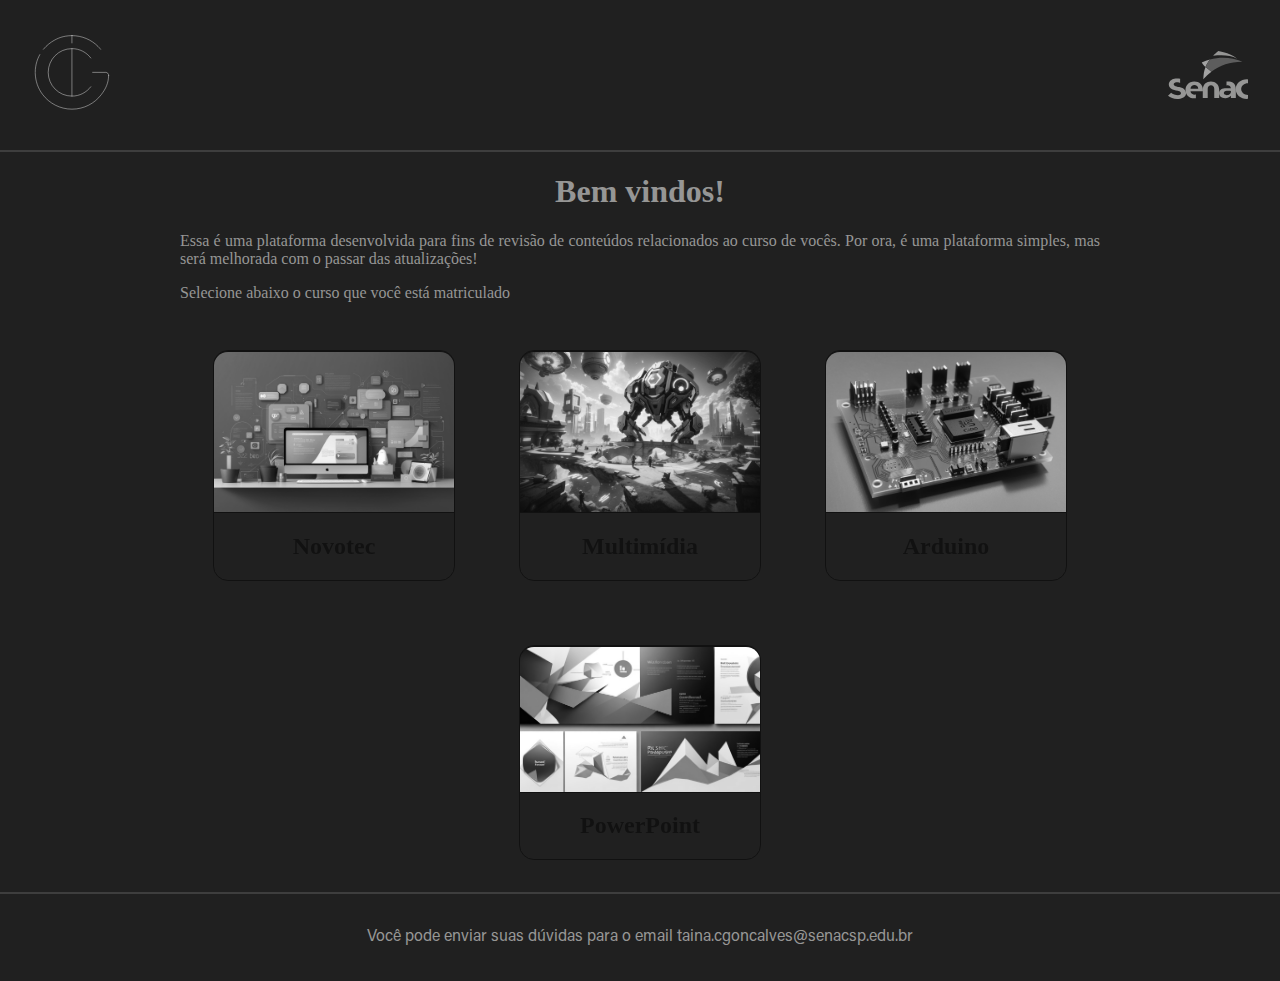
<file: index.html>
<!DOCTYPE html>
<html lang="pt-br">

<head>
    <meta charset="UTF-8">
    <title>Portal TCG</title>
    <meta name="viewport" content="width=device-width, initial-scale=1.0">
    <link rel="stylesheet" href="styles/style.css">
    <link rel="shortcut icon" href="img/Favicon.svg" type="image/x-icon">
</head>

<body>
    <header>
        <a href="index.html"><img src="img/LOGO_VECTOR_WT.svg" alt="logo TCG"></a>
        <h1>PORTAL DOS CURSOS</h1>
        <img src="img/LOGO SENAC-portal.svg" alt="logo Senac">
    </header>
    <main>
        <section>
            <div>
                <h1>Bem vindos!</h1>
                <p>Essa é uma plataforma desenvolvida para fins de revisão de conteúdos relacionados ao curso de vocês. Por ora, é uma plataforma simples, mas será melhorada com o passar das atualizações!</p>
                <p>Selecione abaixo o curso que você está matriculado</p>
            </div>
        </section>
            
            <section class="container cursos">
                <a href="pages/acesso.html">
                    <article class="box novotec">
                        <img src="img/curso-novotec.jpg" alt="Wallpaper Novotec">
                        <h2>Novotec</h2>
                    </article>
                </a>
                <a href="pages/multimidia.html">
                    <article class="box multimídia">
                        <img src="img/curso-game-design.jpg" alt="Wallpaper Novotec">
                        <h2>Multimídia</h2>
                    </article>
                </a>
                <a href="pages/arduino.html">
                    <article class="box arduino">
                        <img src="img/curso-arduino.jpg" alt="Wallpaper Novotec">
                        <h2>Arduino</h2>
                    </article>
                </a>
                <a href="pages/powerPoint.html">
                    <article class="box pptx">
                        <img src="img/curso-pptx2.jpg" alt="Wallpaper Novotec">
                        <h2>PowerPoint</h2>
                    </article>
                </a>
            </section>
            
        </section>
    </main>
    <footer>
        <p>Você pode enviar suas dúvidas para o email taina.cgoncalves@senacsp.edu.br</p>
    </footer>
</body>

</html>
</file>
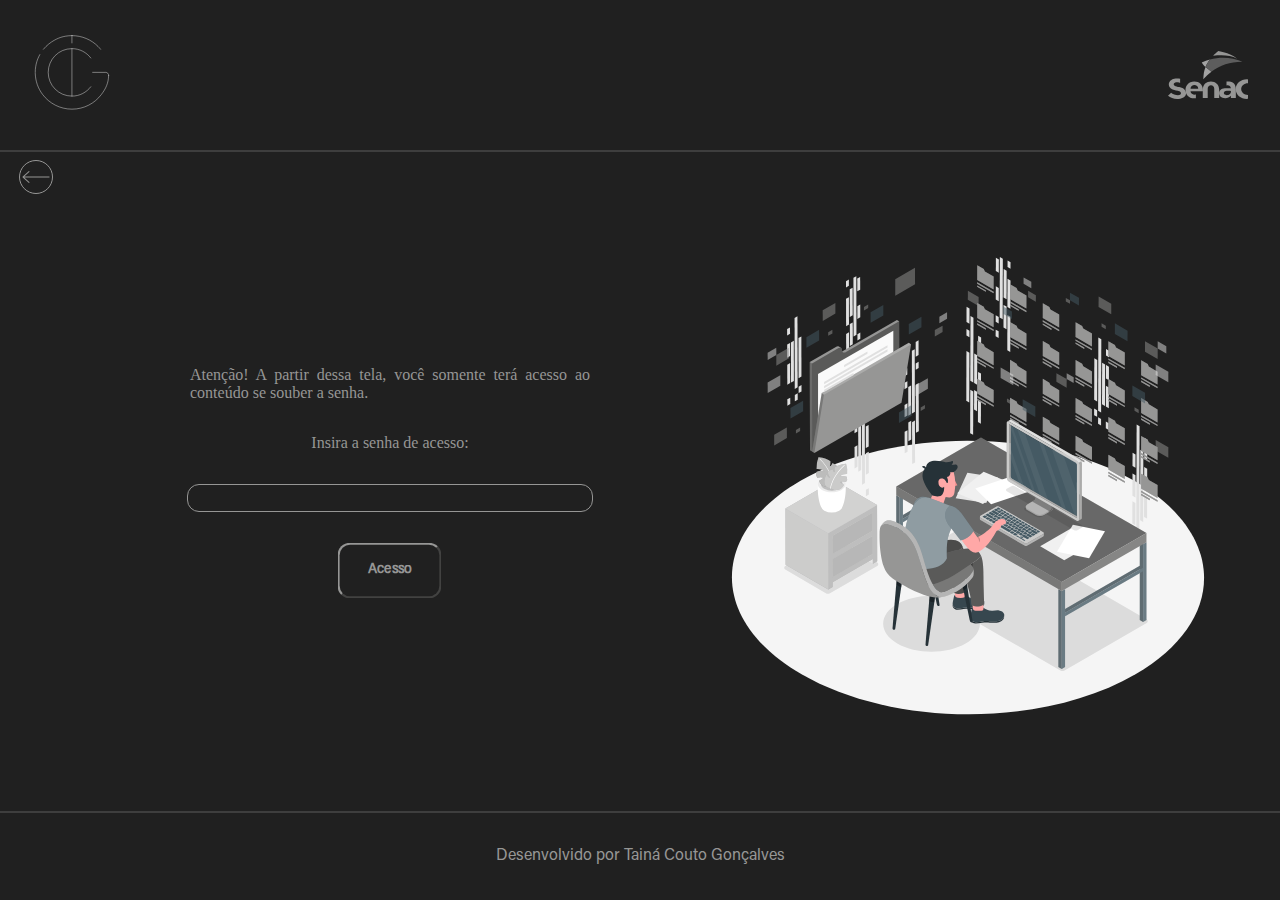
<file: pages/acesso.html>
<!DOCTYPE html>
<html lang="pt-br">
<head>
    <meta charset="UTF-8">
    <meta name="viewport" content="width=device-width, initial-scale=1.0">
    <title>Acesso Novotec</title>
    <link rel="shortcut icon" href="img/Favicon.svg" type="image/x-icon">
    <link rel="stylesheet" href="../styles/style.css">
</head>
<body>
    
        <header>
            <a href="../index.html"><img src="../img/LOGO_VECTOR_WT.svg" alt="logo TCG"></a>
            <h1>NOVOTEC</h1>
            <img src="../img/LOGO SENAC-portal.svg" alt="logo Senac">
        </header>
    
    <main class="acesso">
        <a href="../index.html">
            <div class="button-back">
                <img class="arrow-back" src="../img/seta-direita.png" alt="Voltar para a página de cursos">
            </div>
        </a>

        <section class="acesso">
            <p>Atenção! A partir dessa tela, você somente terá acesso ao conteúdo se souber a senha.</p>
            <label for="senha">Insira a senha de acesso:</label> 
            <input type="password" name="senha" id="senha">
            <a href="../pages/novotec.html"><button>Acesso</button></a>
        </section>
        <img class="blockAccess" src="../img/pg-acesso.svg" alt="Homem acessando arquivos pelo computador">
    </main>
    <footer>
        <p>Desenvolvido por Tainá Couto Gonçalves</p>
    </footer>
    
</body>
</html>
</file>
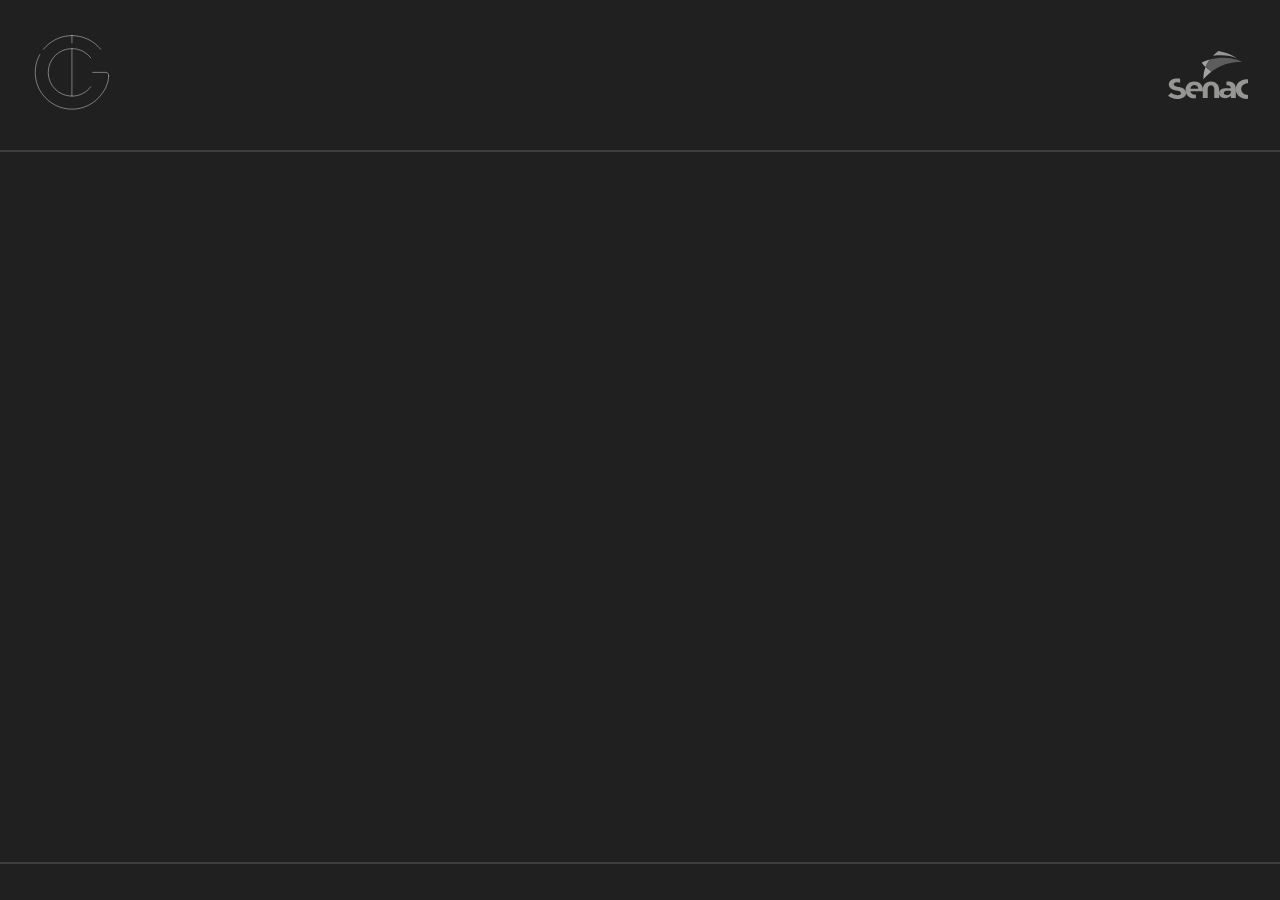
<file: pages/arduino.html>
<!DOCTYPE html>
<html lang="pt-br">
<head>
    <meta charset="UTF-8">
    <meta name="viewport" content="width=device-width, initial-scale=1.0">
    <title>Arduino</title>
    <link rel="shortcut icon" href="img/Favicon.svg" type="image/x-icon">
    <link rel="stylesheet" href="../styles/style.css">
</head>
<body>
    <header>
        <a href="../index.html"><img src="../img/LOGO_VECTOR_WT.svg" alt="logo TCG"></a>
        <h1>Arduino</h1>
        <img src="../img/LOGO SENAC-portal.svg" alt="logo Senac">
    </header>
    <main></main>
    <footer></footer>
</body>
</html>
</file>
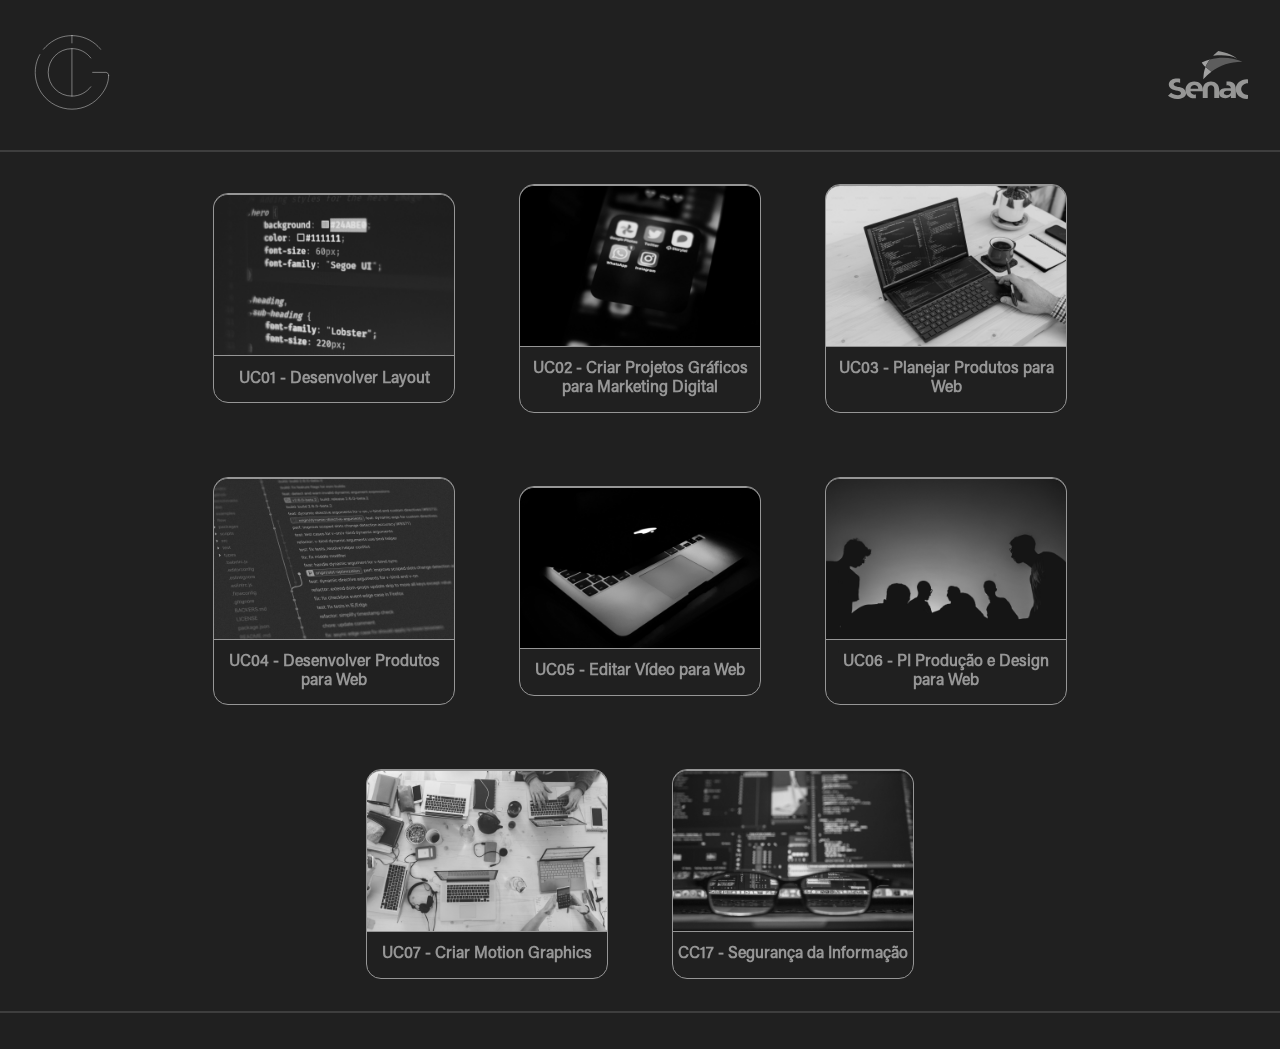
<file: pages/multimidia.html>
<!DOCTYPE html>
<html lang="pt-br">
<head>
    <meta charset="UTF-8">
    <meta name="viewport" content="width=device-width, initial-scale=1.0">
    <title>Multimídia</title>
    <link rel="shortcut icon" href="img/Favicon.svg" type="image/x-icon">
    <link rel="stylesheet" href="../styles/style.css">
</head>
<body>
    <header>
        <a href="../index.html"><img src="../img/LOGO_VECTOR_WT.svg" alt="logo TCG"></a>
        <h1>Multimídia</h1>
        <img src="../img/LOGO SENAC-portal.svg" alt="logo Senac">
    </header>
    <main id="novotec">
        <section class="container ccs">
                    <article class="cc uc1">
                        <img src="../img/CC10.png" alt="">
                        <h2 class="titulo-cc">UC01 - Desenvolver Layout</h2>
                    </article>
                    <article class="cc uc2">
                        <img src="../img/CC11.png" alt="">
                        <h2 class="titulo-cc">UC02 - Criar Projetos Gráficos para Marketing Digital</h2>
                    </article>
                    <article class="cc uc3">
                        <img src="../img/CC12.png" alt="">
                        <h2 class="titulo-cc">UC03 - Planejar Produtos para Web</h2>
                    </article>
                    <article class="cc uc4">
                        <img src="../img/CC13.png" alt="">
                        <h2 class="titulo-cc">UC04 - Desenvolver Produtos para Web</h2>
                    </article>
                    <article class="cc uc5">
                        <img src="../img/CC14.png" alt="">
                        <h2 class="titulo-cc">UC05 - Editar Vídeo para Web</h2>
                    </article>
                    <article class="cc uc6">
                        <img src="../img/CC15.png" alt="">
                        <h2 class="titulo-cc">UC06 - PI Produção e Design para Web</h2>
                    </article>
                    <article class="cc uc7">
                        <img src="../img/CC16.png" alt="">
                        <h2 class="titulo-cc">UC07 - Criar Motion Graphics</h2>
                    </article>
                    <article class="cc cc1">
                        <img src="../img/CC17.png" alt="">
                        <h2 class="titulo-cc">CC17 - Segurança da Informação</h2>
                    </article>
        </section>
    </main>
    <footer></footer>
</body>
</html>
</file>
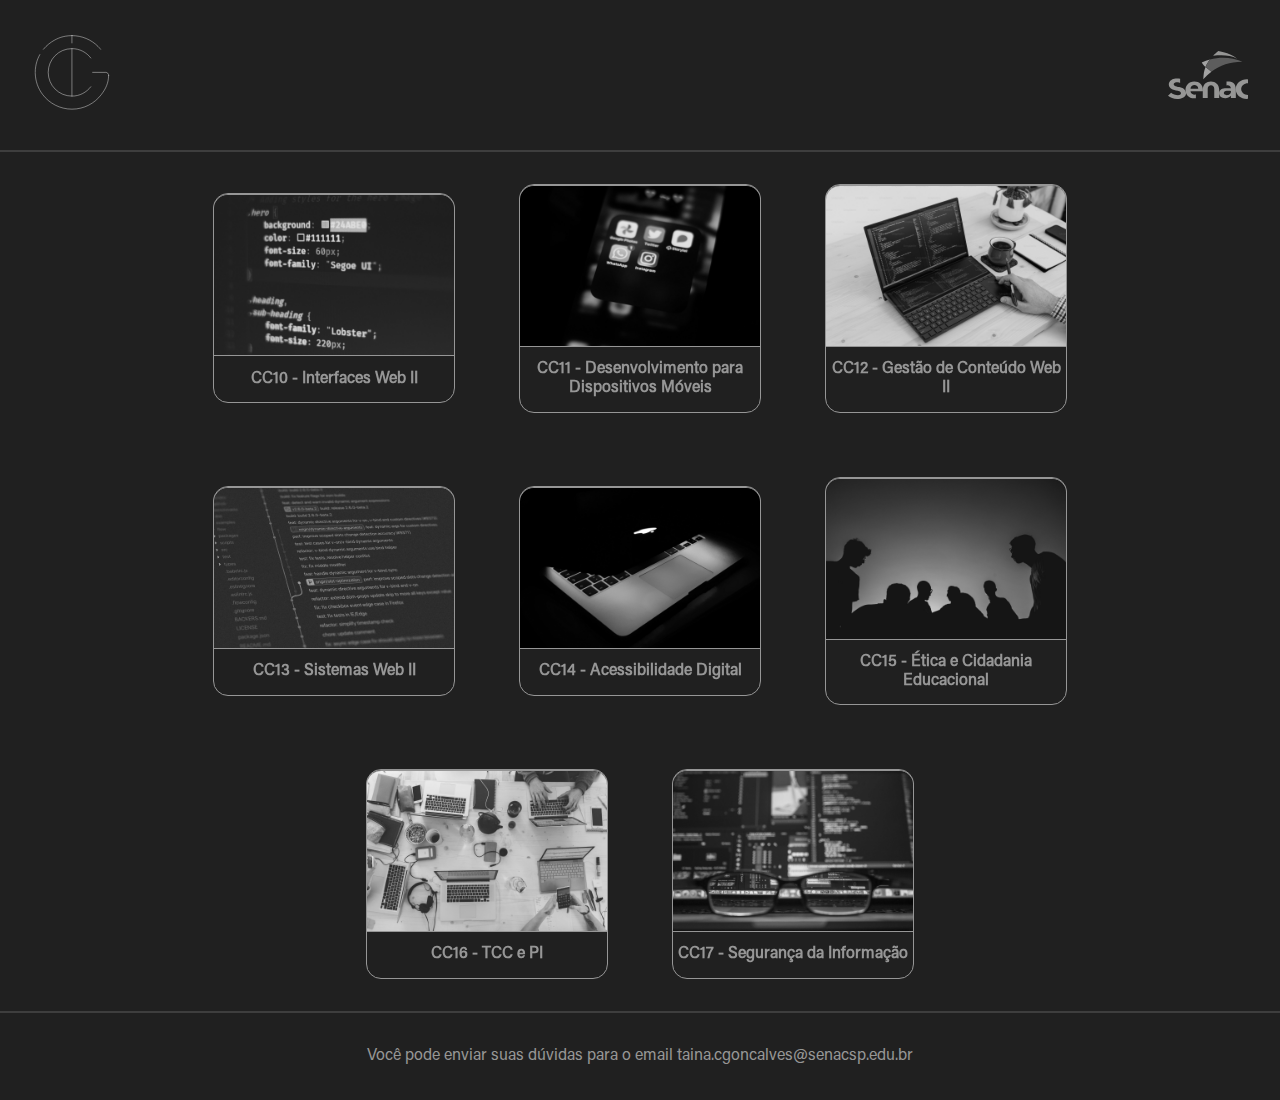
<file: pages/novotec.html>
<!DOCTYPE html>
<html lang="pt-br">
<head>
    <meta charset="UTF-8">
    <meta name="viewport" content="width=device-width, initial-scale=1.0">
    <link rel="stylesheet" href="../styles/style.css">
    <link rel="shortcut icon" href="img/Favicon.svg" type="image/x-icon">
    <title>Novotec</title>
</head>
<body>
    <header>
        <a href="../index.html"><img src="../img/LOGO_VECTOR_WT.svg" alt="logo TCG"></a>
        <h1>NOVOTEC</h1>
        <img src="../img/LOGO SENAC-portal.svg" alt="logo Senac">
    </header>
    <main id="novotec">
        <section class="container ccs">
                    <article class="cc cc1">
                        <img src="../img/CC10.png" alt="">
                        <h2 class="titulo-cc">CC10 - Interfaces Web II</h2>
                    </article>
                    <article class="cc cc1">
                        <img src="../img/CC11.png" alt="">
                        <h2 class="titulo-cc">CC11 - Desenvolvimento para Dispositivos Móveis</h2>
                    </article>
                    <article class="cc cc1">
                        <img src="../img/CC12.png" alt="">
                        <h2 class="titulo-cc">CC12 - Gestão de Conteúdo Web II</h2>
                    </article>
                    <article class="cc cc1">
                        <img src="../img/CC13.png" alt="">
                        <h2 class="titulo-cc">CC13 - Sistemas Web II</h2>
                    </article>
                    <article class="cc cc1">
                        <img src="../img/CC14.png" alt="">
                        <h2 class="titulo-cc">CC14 - Acessibilidade Digital</h2>
                    </article>
                    <article class="cc cc1">
                        <img src="../img/CC15.png" alt="">
                        <h2 class="titulo-cc">CC15 - Ética e Cidadania Educacional</h2>
                    </article>
                    <article class="cc cc1">
                        <img src="../img/CC16.png" alt="">
                        <h2 class="titulo-cc">CC16 - TCC e PI</h2>
                    </article>
                    <article class="cc cc1">
                        <img src="../img/CC17.png" alt="">
                        <h2 class="titulo-cc">CC17 - Segurança da Informação</h2>
                    </article>
        </section>
    </main>
    <footer>
        <p>Você pode enviar suas dúvidas para o email taina.cgoncalves@senacsp.edu.br</p>
    </footer>
</body>
</html>
</file>
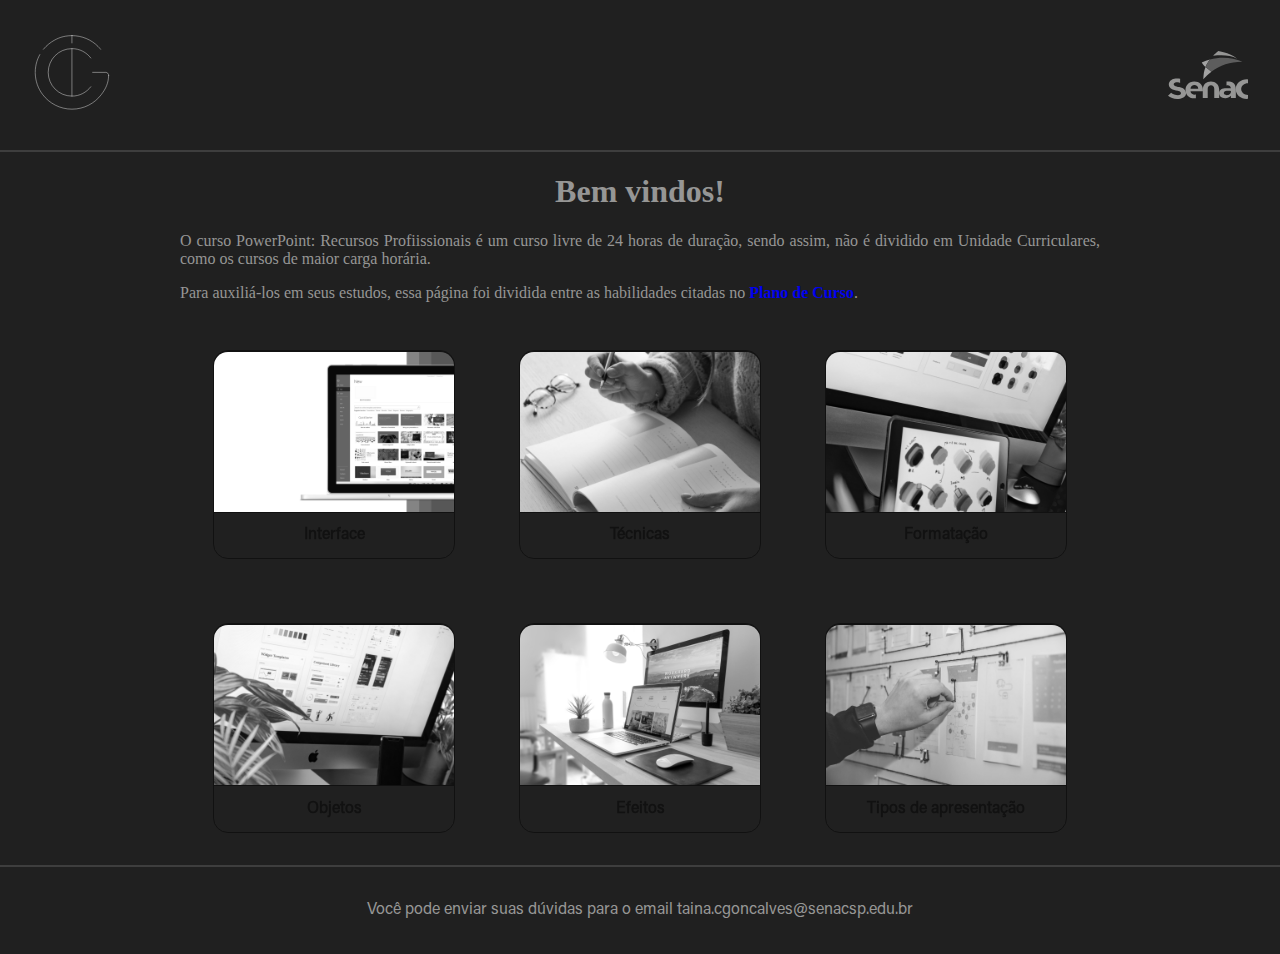
<file: pages/powerPoint.html>
<!DOCTYPE html>
<html lang="pt-br">
<head>
    <meta charset="UTF-8">
    <meta name="viewport" content="width=device-width, initial-scale=1.0">
    <title>PowerPoint</title>
    <link rel="shortcut icon" href="img/Favicon.svg" type="image/x-icon">
    <link rel="stylesheet" href="../styles/style.css">
</head>
<body>
    <header>
        <a href="../index.html"><img src="../img/LOGO_VECTOR_WT.svg" alt="logo TCG"></a>
        <h1>PowerPoint</h1>
        <img src="../img/LOGO SENAC-portal.svg" alt="logo Senac">
    </header>
<main>
    <section>
        <div>
            <h1>Bem vindos!</h1>
            <p>O curso PowerPoint: Recursos Profiissionais é um curso livre de 24 horas de duração, sendo assim,
                não é dividido em Unidade Curriculares, como os cursos de maior carga horária.</p>
            <p>Para auxiliá-los em seus estudos, essa página foi dividida entre as habilidades citadas no
                    <a class="pc" href="../Assets/25250_2022_3_28_PC_PowerPoint_Rec_Profissionais.pdf">Plano de Curso</a>.</p>
            
        </div>
    </section>
    <section class="container ccs">
        <a href="pptx/interface-pptx.html">
            <article class="cc cc1">
                <img src="../img/pptx/1-Interface.png" alt="">
                <h2 class="titulo-cc">Interface</h2>
            </article>
        </a>
        <a href="pptx/tecnicas-pptx.html">
            <article class="cc cc1">
                <img src="../img/pptx/2-Técnicas.png" alt="">
                <h2 class="titulo-cc">Técnicas</h2>
            </article>
        </a>
        <a href="pptx/formatacao-pptx.html">
            <article class="cc cc1">
                <img src="../img/pptx/3-Formatação.png" alt="">
                <h2 class="titulo-cc">Formatação</h2>
            </article>
        </a>
        <a href="pptx/objetos-pptx.html">
            <article class="cc cc1">
                <img src="../img/pptx/4-Objetos.png" alt="">
                <h2 class="titulo-cc">Objetos</h2>
            </article>
        </a>
        <a href="pptx/efeitos-pptx.html">
            <article class="cc cc1">
                <img src="../img/pptx/5-Efeitos.png" alt="">
                <h2 class="titulo-cc">Efeitos</h2>
            </article>
        </a>
        <a href="pptx/tipos-apresentacao-pptx.html">
            <article class="cc cc1">
                <img src="../img/pptx/6-Tipos de Apresentação.png" alt="">
                <h2 class="titulo-cc">Tipos de apresentação</h2>
            </article>
        </a>
</main>
    <footer>
        <p>Você pode enviar suas dúvidas para o email taina.cgoncalves@senacsp.edu.br</p>
    </footer>
</body>
</html>
</file>
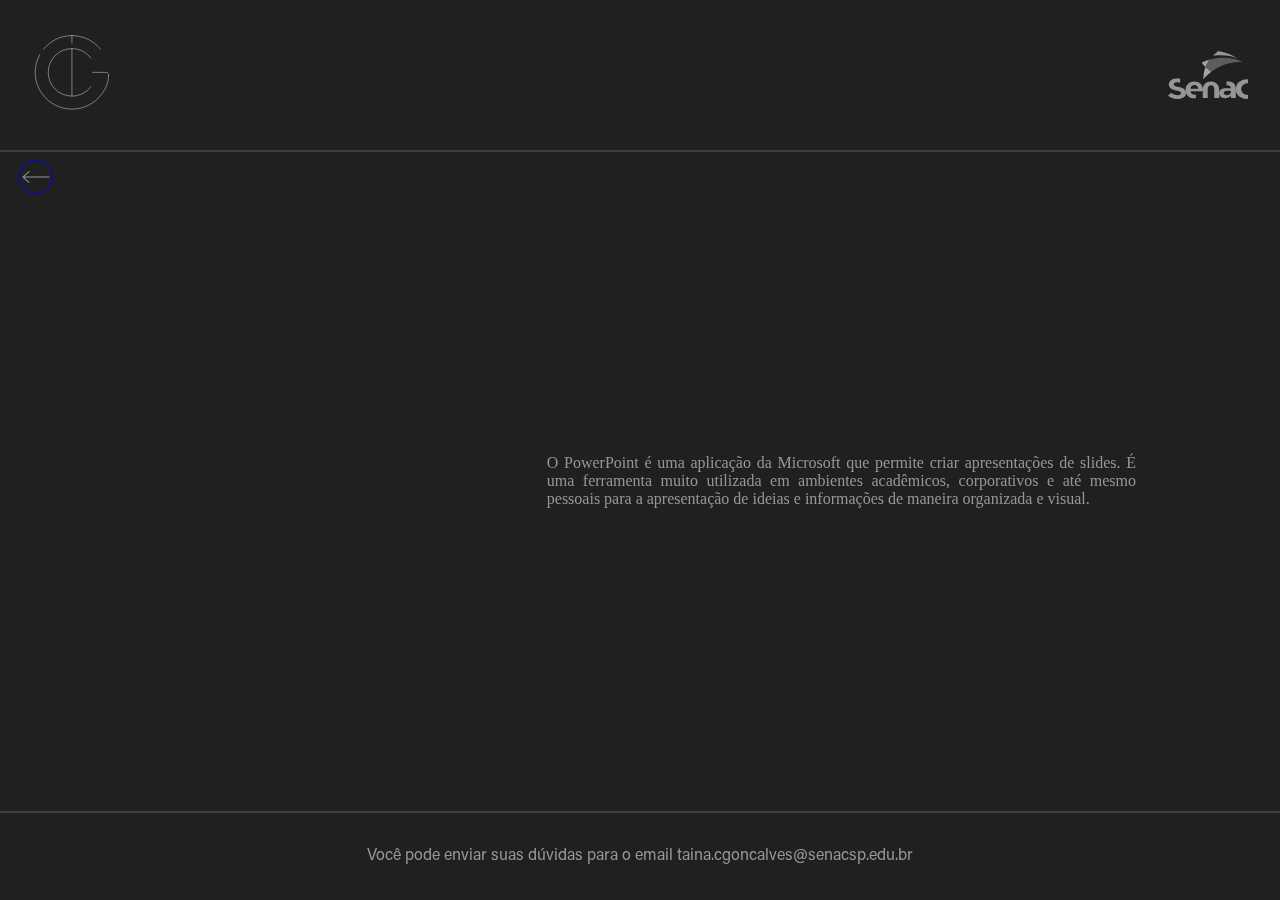
<file: pages/pptx/efeitos-pptx.html>
<!DOCTYPE html>
<html lang="pt-br">
<head>
    <meta charset="UTF-8">
    <meta name="viewport" content="width=device-width, initial-scale=1.0">
    <title>Interface PPTX </title>
    <link rel="shortcut icon" href="img/Favicon.svg" type="image/x-icon">
    <link rel="stylesheet" href="../../styles/style.css">
</head>
<body>
    <header>
        <a href="../../index.html"><img src="../../img/LOGO_VECTOR_WT.svg" alt="logo TCG"></a>
        <h1>Interface PowerPoint</h1>
        <img src="../../img/LOGO SENAC-portal.svg" alt="logo Senac">
    </header>
    <main>
        <a href="../powerPoint.html">
            <div class="button-back">
                <img class="arrow-back" src="../../img/seta-direita.png" alt="Voltar para a página de cursos">
            </div>
        </a>
        <section class="short-intro pptx-interface">
            <p>O PowerPoint é uma aplicação da Microsoft que permite criar apresentações de slides. É uma ferramenta muito utilizada em ambientes acadêmicos, corporativos e até mesmo pessoais para a apresentação de ideias e informações de maneira organizada e visual.</p>
            <iframe width="560" height="315" src="https://www.youtube.com/embed/IPkMEbxhA8Q?si=DjzsZCjTiVyZd5pN" title="YouTube video player" frameborder="0" allow="accelerometer; autoplay; clipboard-write; encrypted-media; gyroscope; picture-in-picture; web-share" allowfullscreen></iframe>
        </section>
        
    </main>
    <footer>
        <p>Você pode enviar suas dúvidas para o email taina.cgoncalves@senacsp.edu.br</p>
    </footer>
</body>
</html>
</file>
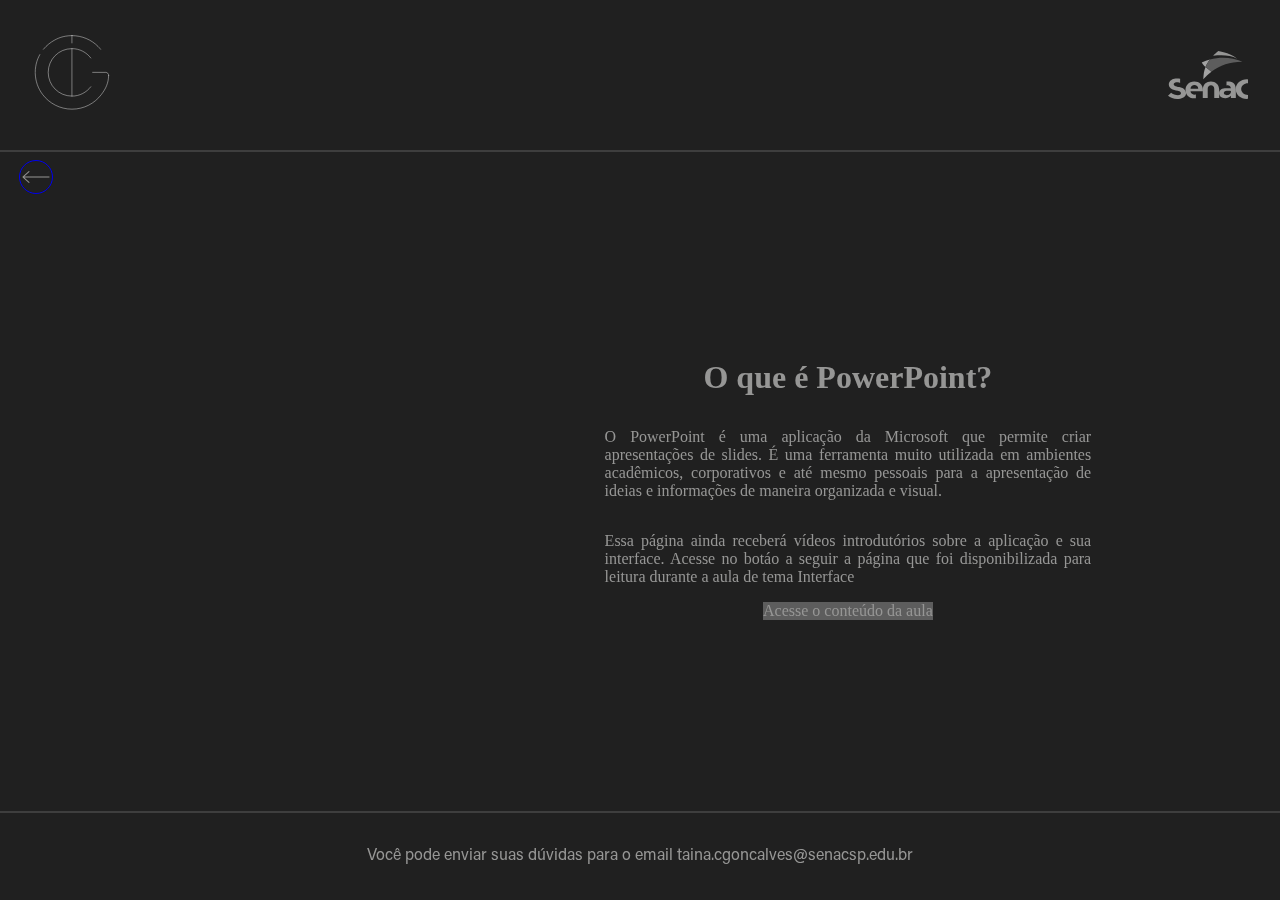
<file: pages/pptx/interface-pptx.html>
<!DOCTYPE html>
<html lang="pt-br">
<head>
    <meta charset="UTF-8">
    <meta name="viewport" content="width=device-width, initial-scale=1.0">
    <title>Interface PPTX </title>
    <link rel="shortcut icon" href="img/Favicon.svg" type="image/x-icon">
    <link rel="stylesheet" href="../../styles/style.css">
</head>
<body>
    <header>
        <a href="../../index.html"><img src="../../img/LOGO_VECTOR_WT.svg" alt="logo TCG"></a>
        <h1>Interface PowerPoint</h1>
        <img src="../../img/LOGO SENAC-portal.svg" alt="logo Senac">
    </header>
    <main>
        <a href="../powerPoint.html">
            <div class="button-back">
                <img class="arrow-back" src="../../img/seta-direita.png" alt="Voltar para a página de cursos">
            </div>
        </a>
        <section class="short-intro pptx-interface">
            <section class="intro-curso">
                <h1 class="titulo-curso">O que é PowerPoint?</h1>
                <p>O PowerPoint é uma aplicação da Microsoft que permite criar apresentações de slides. É uma ferramenta muito utilizada em ambientes acadêmicos, corporativos e até mesmo pessoais para a apresentação de ideias e informações de maneira organizada e visual.</p>
                <p>Essa página ainda receberá vídeos introdutórios sobre a aplicação e sua interface. Acesse no botáo a seguir a página que foi disponibilizada para leitura durante a aula de tema Interface</p>
                <a href="" class="button-acesso-notion">Acesse o conteúdo da aula</a>
            </section>
            <iframe width="560" height="315" src="https://www.youtube.com/embed/IPkMEbxhA8Q?si=DjzsZCjTiVyZd5pN" title="YouTube video player" frameborder="0" allow="accelerometer; autoplay; clipboard-write; encrypted-media; gyroscope; picture-in-picture; web-share" allowfullscreen></iframe>
        </section>
        
    </main>
    <footer>
        <p>Você pode enviar suas dúvidas para o email taina.cgoncalves@senacsp.edu.br</p>
    </footer>
</body>
</html>
</file>
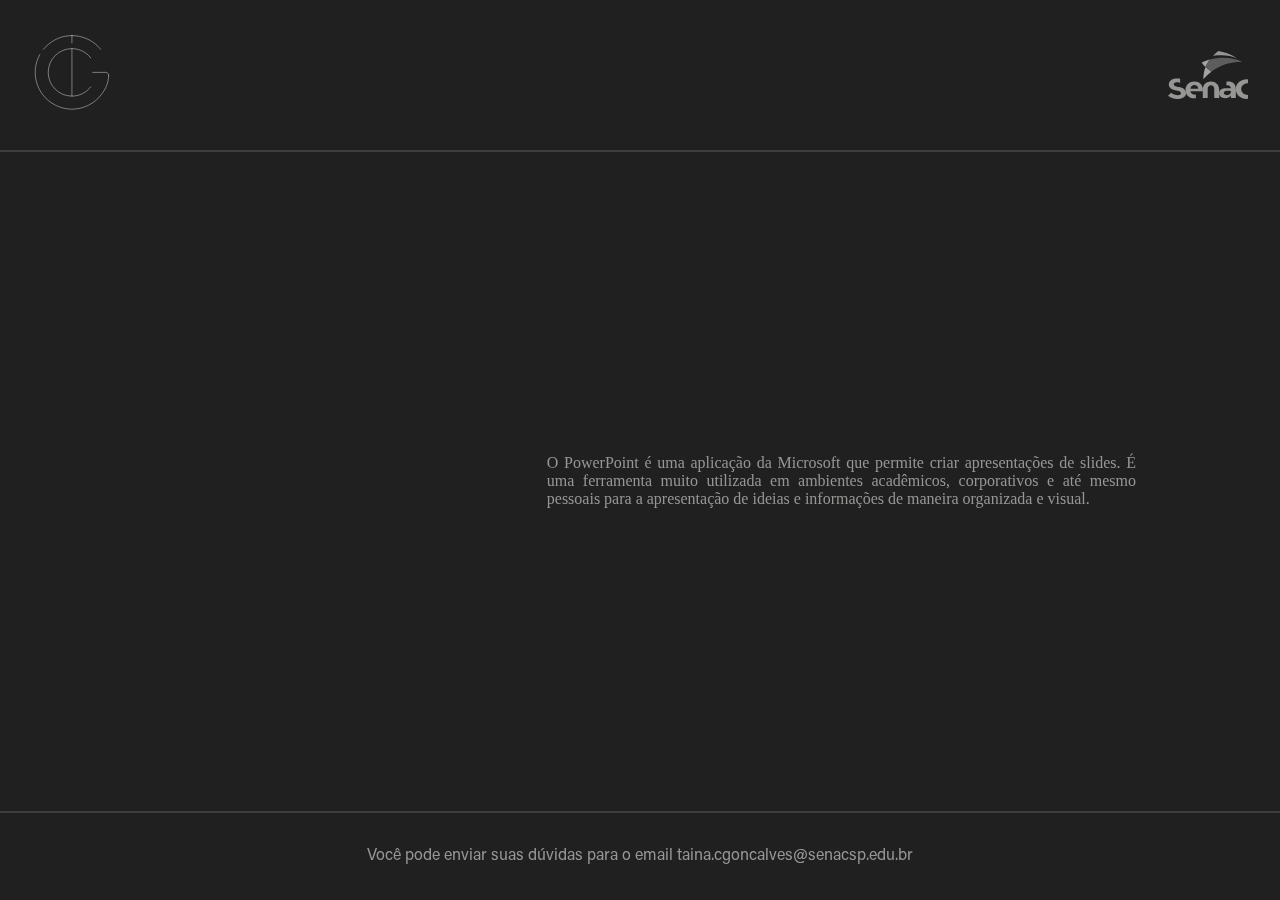
<file: pages/pptx/interface.html>
<!DOCTYPE html>
<html lang="pt-br">
<head>
    <meta charset="UTF-8">
    <meta name="viewport" content="width=device-width, initial-scale=1.0">
    <title>Interface PPTX </title>
    <link rel="stylesheet" href="../../styles/style.css">
</head>
<body>
    <header>
        <a href="../../index.html"><img src="../../img/LOGO_VECTOR_WT.svg" alt="logo TCG"></a>
        <h1>Interface PowerPoint</h1>
        <img src="../../img/LOGO SENAC-portal.svg" alt="logo Senac">
    </header>
    <main>
        <section class="short-intro pptx-interface">
            <p>O PowerPoint é uma aplicação da Microsoft que permite criar apresentações de slides. É uma ferramenta muito utilizada em ambientes acadêmicos, corporativos e até mesmo pessoais para a apresentação de ideias e informações de maneira organizada e visual.</p>
            <iframe width="560" height="315" src="https://www.youtube.com/embed/IPkMEbxhA8Q?si=DjzsZCjTiVyZd5pN" title="YouTube video player" frameborder="0" allow="accelerometer; autoplay; clipboard-write; encrypted-media; gyroscope; picture-in-picture; web-share" allowfullscreen></iframe>
        </section>
        
    </main>
    <footer>
        <p>Você pode enviar suas dúvidas para o email taina.cgoncalves@senacsp.edu.br</p>
    </footer>
</body>
</html>
</file>
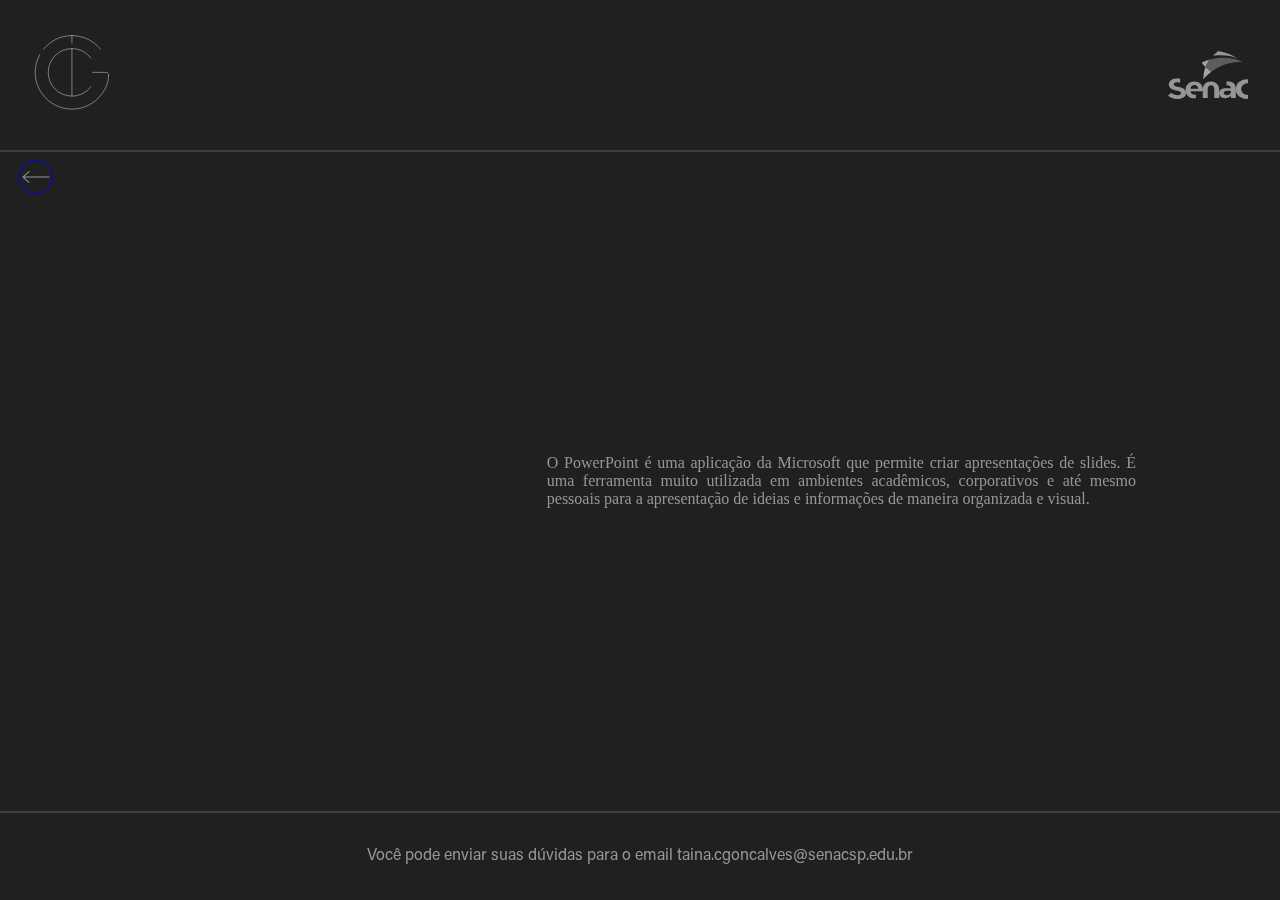
<file: pages/pptx/objetos-pptx.html>
<!DOCTYPE html>
<html lang="pt-br">
<head>
    <meta charset="UTF-8">
    <meta name="viewport" content="width=device-width, initial-scale=1.0">
    <title>Objetos PPTX </title>
    <link rel="shortcut icon" href="img/Favicon.svg" type="image/x-icon">
    <link rel="stylesheet" href="../../styles/style.css">
</head>
<body>
    <header>
        <a href="../../index.html"><img src="../../img/LOGO_VECTOR_WT.svg" alt="logo TCG"></a>
        <h1>Interface PowerPoint</h1>
        <img src="../../img/LOGO SENAC-portal.svg" alt="logo Senac">
    </header>
    <main>
        <a href="../powerPoint.html">
            <div class="button-back">
                <img class="arrow-back" src="../../img/seta-direita.png" alt="Voltar para a página de cursos">
            </div>
        </a>
        <section class="short-intro pptx-interface">
            <p>O PowerPoint é uma aplicação da Microsoft que permite criar apresentações de slides. É uma ferramenta muito utilizada em ambientes acadêmicos, corporativos e até mesmo pessoais para a apresentação de ideias e informações de maneira organizada e visual.</p>
            <iframe width="560" height="315" src="https://www.youtube.com/embed/IPkMEbxhA8Q?si=DjzsZCjTiVyZd5pN" title="YouTube video player" frameborder="0" allow="accelerometer; autoplay; clipboard-write; encrypted-media; gyroscope; picture-in-picture; web-share" allowfullscreen></iframe>
        </section>
        
    </main>
    <footer>
        <p>Você pode enviar suas dúvidas para o email taina.cgoncalves@senacsp.edu.br</p>
    </footer>
</body>
</html>
</file>
<file: styles/style.css>
@charset "UTF-8";
/*Reset*/
body {
  margin: 0;
  padding: 0;
}

/*Colors*/
body {
  background-color: #202020;
}

header {
  background-color: #202020;
  border-bottom: 2px #3e3e3e solid;
}
header h1 {
  color: #969695;
}
header a {
  color: #bbc1cc;
}

section {
  color: #969695;
}
section section article {
  border-color: #969695;
}
section section article img {
  border-color: #969695;
}

input {
  border-color: #969695;
  color: #969695;
}

button {
  border-color: #969695;
  background-color: #202020;
  color: #969695;
}

button:hover {
  background-color: #5d5d5d;
  color: #202020;
}

article:hover h2 {
  color: #969695;
}

a:visited {
  color: #969695;
}

body main.acesso div.button-back {
  border-color: #969695;
}

a.button-acesso-notion {
  background-color: #5d5d5d;
  border-color: #202020;
}

:visited {
  color: #202020;
}

footer {
  background-color: #202020;
  border-top: 2px #3e3e3e solid;
  color: #969695;
}

/*Typography*/
@font-face {
  font-family: "Acumin";
  font-weight: 400;
  src: url("../../fonts/Acumin-RPro.woff") format("woff");
  font-style: normal;
  font-weight: normal;
}
header h1 {
  font-family: "Acumin";
}
header nav a {
  font-family: "Acumin";
}

input {
  font-family: "Acumin";
}

button {
  font-family: "Acumin";
  font-weight: 800;
}

section p {
  text-align: justify;
}

footer {
  font-family: "Acumin";
  font-weight: lighter;
  font-size: 1em;
}

h2.titulo-cc {
  font-family: "Acumin";
  font-weight: bold;
  font-size: 1em;
}

/*Header*/
header {
  display: flex;
  justify-content: space-between;
  align-items: center;
  padding: 2em;
}
header img {
  width: 5rem;
}

/*Footer*/
html {
  height: 100%;
}

body {
  display: flex;
  flex-direction: column;
  min-height: 100%;
  justify-content: space-between;
}

footer {
  padding: 18px;
}
footer p {
  text-align: center;
}

/*Container*/
section.container article:hover {
  cursor: pointer;
  transform: scale(1.04);
  transition: ease-in-out;
  filter: grayscale(0%);
}

a {
  text-decoration: none;
}

a:visited {
  text-decoration: none;
}

@media (min-width: 650px) {
  html {
    font-size: 18px;
  }
  header h1 {
    display: block;
  }
}
/*Home*/
html {
  font-size: 16px;
}

header h1 {
  display: none;
}

main {
  display: flex;
  flex-direction: column;
  align-items: center;
}
main section {
  width: 80%;
  display: flex;
  flex-direction: column;
  align-items: center;
}
main section h1 {
  text-align: center;
}
main section p {
  max-width: 920px;
}
main section.container {
  display: flex;
  flex-direction: row;
  flex-wrap: wrap;
  justify-content: center;
}
main section.container article {
  width: 15rem;
  border: 1px solid;
  border-radius: 15px;
  display: flex;
  flex-direction: column;
  align-items: center;
  margin: 2rem;
  filter: grayscale(100%);
}
main section.container article img {
  border-radius: 15px 15px 0px 0px;
  border: 1px solid;
  width: 100%;
}

/* Conteúdos de todas as páginas*/
div.button-back {
  position: absolute;
  left: 1.2em;
  top: 10em;
  border: 1px solid;
  width: 2em;
  height: 2em;
  border-radius: 20px;
}
div.button-back img.arrow-back {
  width: 2em;
  transform: rotate(180deg);
}

iframe {
  border-radius: 15px;
}

/*acesso*/
main.acesso {
  display: flex;
  flex-direction: column-reverse;
  justify-content: center;
  align-items: center;
  gap: 10%;
}
main.acesso section.acesso {
  width: 80%;
  max-width: 400px;
  flex-direction: column;
  justify-content: space-around;
}
main.acesso section.acesso input {
  width: 100%;
  margin: 1rem 0;
  border-radius: 12px;
  border: 1px solid;
  background-color: transparent;
  line-height: 1.5rem;
}
main.acesso section.acesso :focus {
  border: 1px solid;
  outline: 0;
  box-shadow: 1px 1px 1px 0px;
}
main.acesso section.acesso p, main.acesso section.acesso label, main.acesso section.acesso button {
  margin: 1rem 0;
}
main.acesso section.acesso button {
  padding: 1.2em 2em;
  border-radius: 12px;
  transform: scale(1.05);
}
main.acesso section.acesso :hover {
  cursor: pointer;
}
main.acesso img {
  width: 50%;
  max-width: 500px;
}

@media (min-width: 780px) {
  main.acesso {
    flex-direction: row;
  }
}
/*novotec*/
h2.titulo-cc {
  text-align: center;
}

/*powerPoint*/
a.pc {
  text-decoration: dashed;
  font-weight: 800;
}

:visited {
  text-decoration: dotted;
}

/*Página Interface*/
section.short-intro {
  flex-direction: row-reverse;
}
section.short-intro p {
  width: 80%;
  margin: 1rem;
}
section.short-intro h1 {
  margin: 1rem;
}

/*# sourceMappingURL=style.css.map */
</file>
